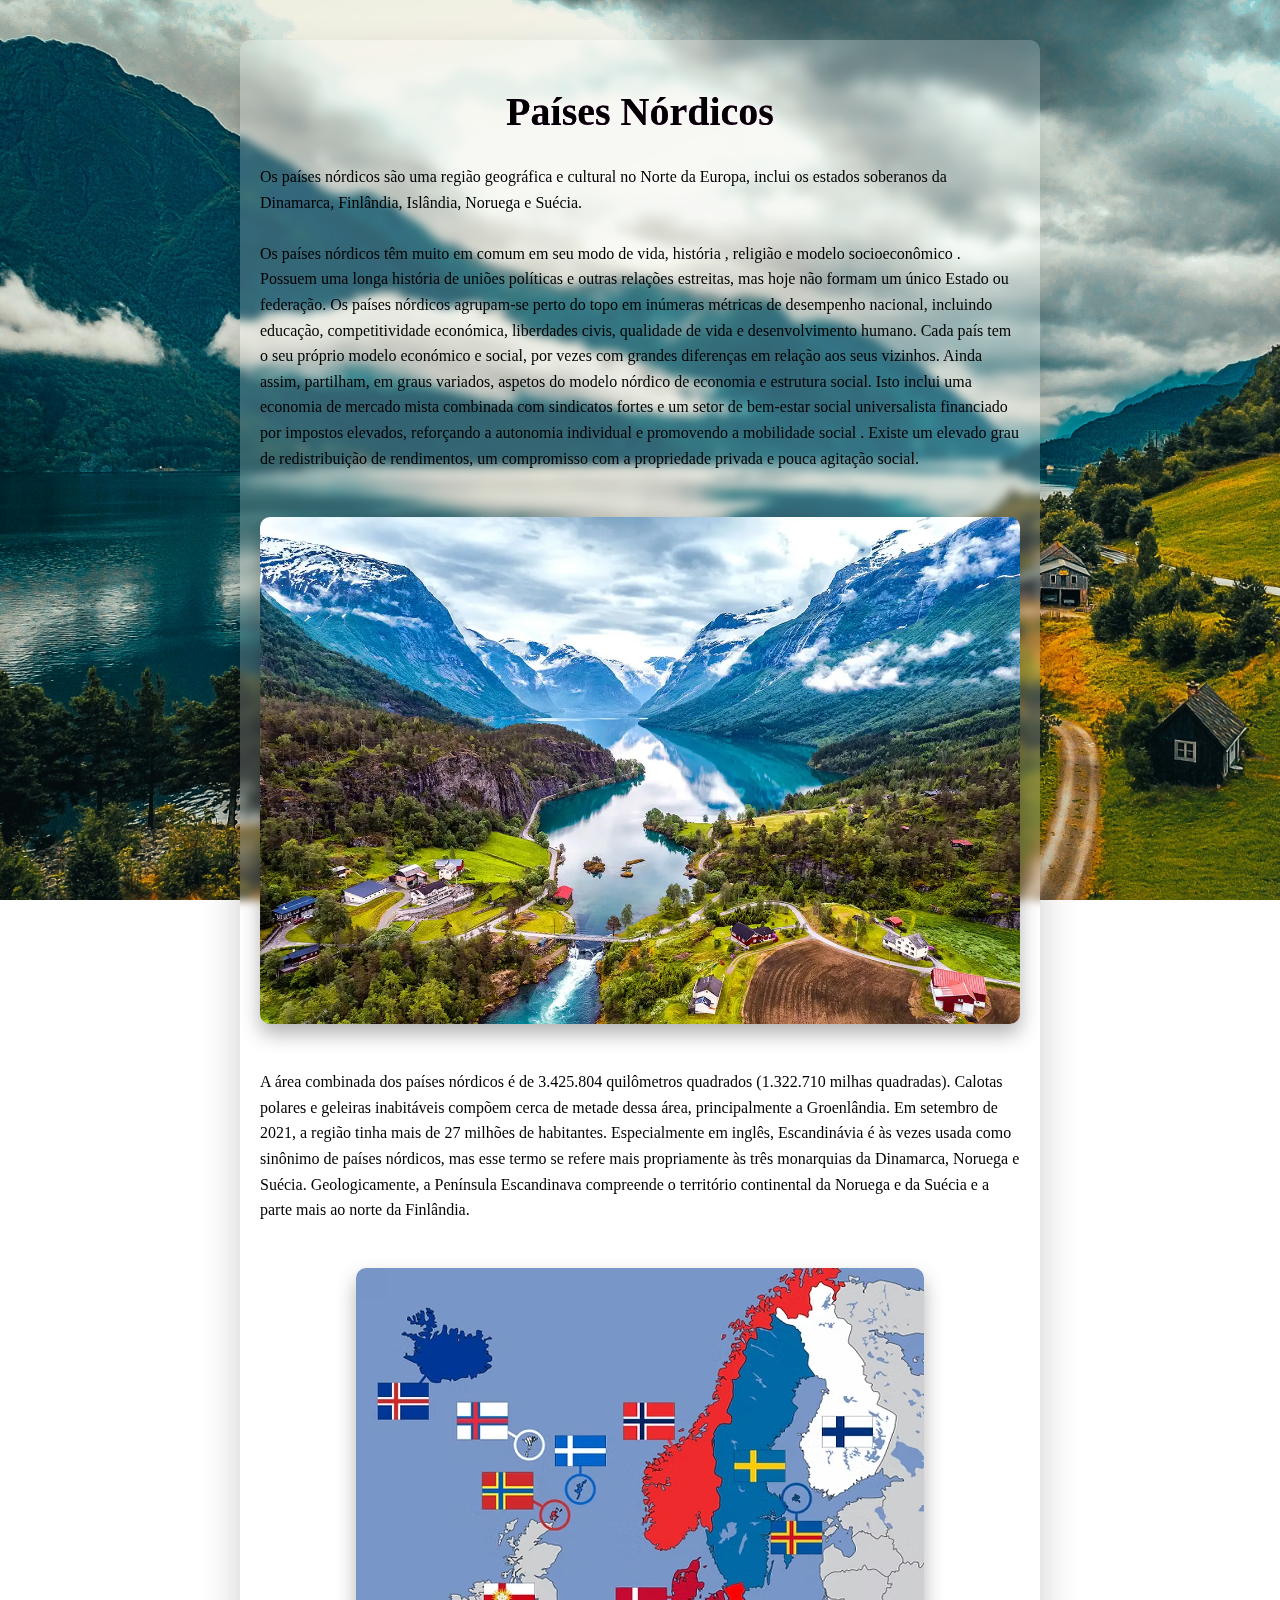
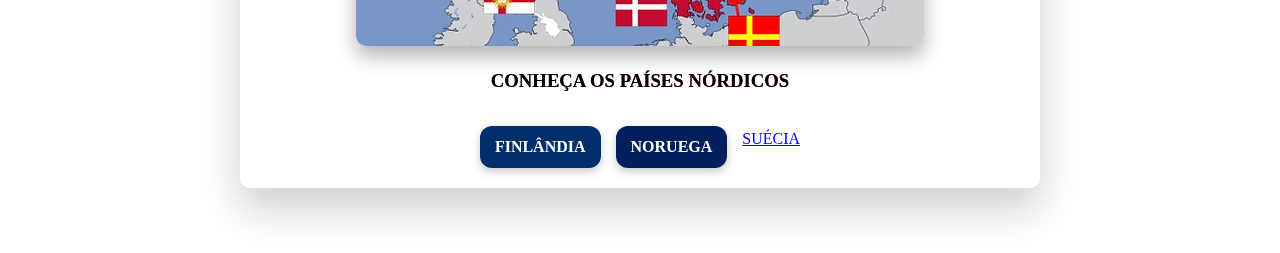
<file: index.html>
<!DOCTYPE html>
<html lang="en">
<head>
    <meta charset="UTF-8">
    <meta name="viewport" content="width=device-width, initial-scale=1.0">
    <title>Países Nórdicos</title>
    <link rel="stylesheet" href="style.css">
</head>
<body>
    <main class="nordicos">

        <h2>Países Nórdicos</h2>
    
        <p>
            Os países nórdicos são uma região geográfica e cultural no Norte da Europa, inclui os estados soberanos da Dinamarca, Finlândia, Islândia, Noruega e Suécia.
        </p>
        <br>
        <p>
            Os países nórdicos têm muito em comum em seu modo de vida, história , religião e modelo socioeconômico . Possuem uma longa história de uniões políticas e outras relações estreitas, mas hoje não formam um único Estado ou federação. Os países nórdicos agrupam-se perto do topo em inúmeras métricas de desempenho nacional, incluindo educação, competitividade económica, liberdades civis, qualidade de vida e desenvolvimento humano. Cada país tem o seu próprio modelo económico e social, por vezes com grandes diferenças em relação aos seus vizinhos. Ainda assim, partilham, em graus variados, aspetos do modelo nórdico de economia e estrutura social. Isto inclui uma economia de mercado mista combinada com sindicatos fortes e um setor de bem-estar social universalista financiado por impostos elevados, reforçando a autonomia individual e promovendo a mobilidade social . Existe um elevado grau de redistribuição de rendimentos, um compromisso com a propriedade privada e pouca agitação social.
        </p>
        <br>
        <img src="assets/paises-nordicos-1.jpg.webp" alt="Paisagem dos países nórdicos" class="paisagem">
        <br>
        <p>
            A área combinada dos países nórdicos é de 3.425.804 quilômetros quadrados (1.322.710 milhas quadradas). Calotas polares e geleiras inabitáveis ​​compõem cerca de metade dessa área, principalmente a Groenlândia. Em setembro de 2021, a região tinha mais de 27 milhões de habitantes. Especialmente em inglês, Escandinávia é às vezes usada como sinônimo de países nórdicos, mas esse termo se refere mais propriamente às três monarquias da Dinamarca, Noruega e Suécia. Geologicamente, a Península Escandinava compreende o território continental da Noruega e da Suécia e a parte mais ao norte da Finlândia.
        </p>
        <br>
        <img src="assets/mapa-paises-nordicos.avif" alt="Mapa dos países nórdicos" class="mapa">
        
        <h3>Conheça os países nórdicos</h3>
    
            <section class="paises">
                    <a href="segunda_pagina.html" class="btn_finlandia">FINLÂNDIA</a>
                    <a href="terceira_pagina.html" class="btn_noruega">NORUEGA</a>
                    <a href="quarta_pagina.html" class="btn_suecia">SUÉCIA</a>
            </section>
            
    </main>

    <footer>
        <p>&copy; 2026 PAÍSES NÓRDICOS</p>
    </footer>

</body>
</html>
</file>
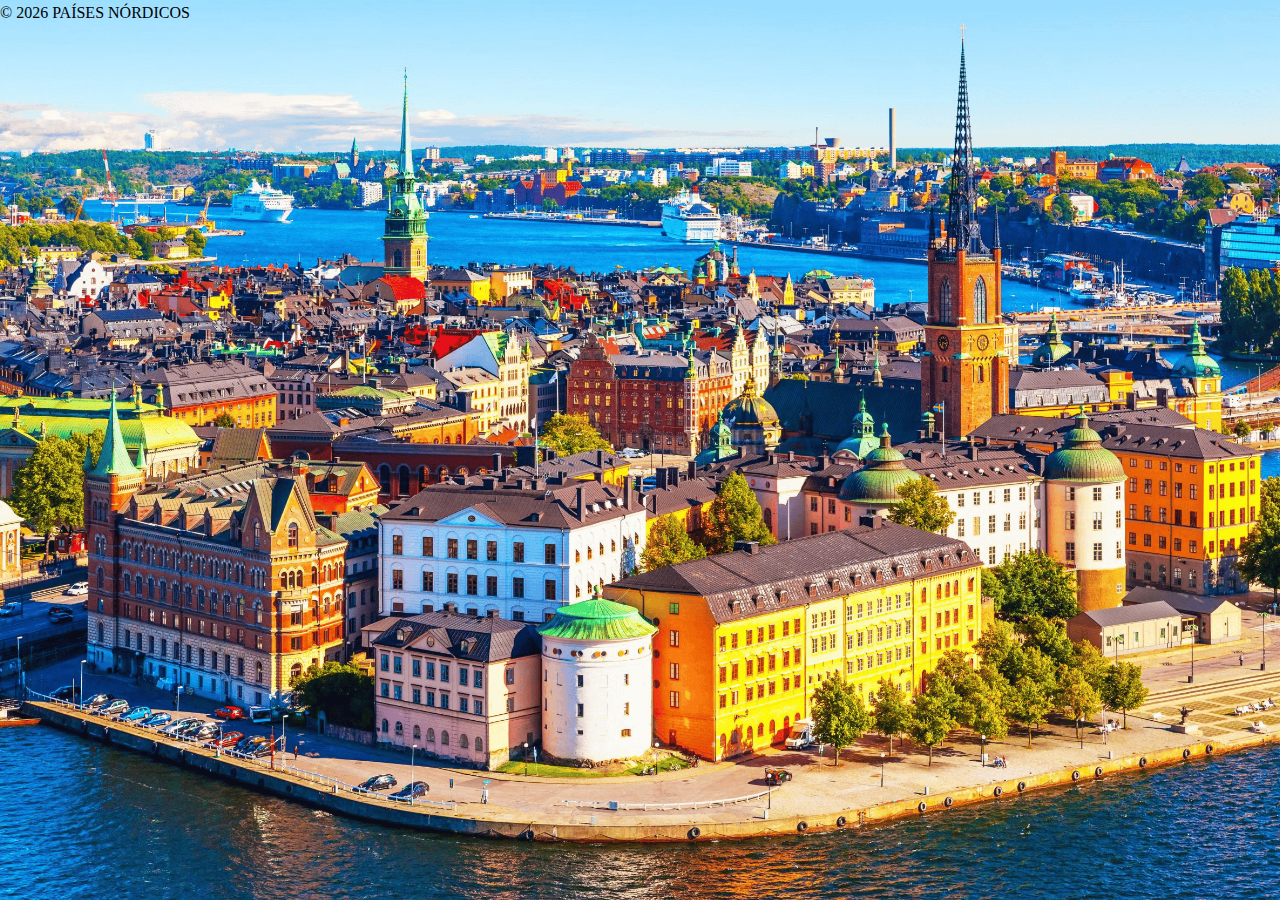
<file: quarta_pagina.html>
<!DOCTYPE html>
<html lang="en">
<head>
    <meta charset="UTF-8">
    <meta name="viewport" content="width=device-width, initial-scale=1.0">
    <title>Suécia</title>
    <link rel="stylesheet" href="style-4.css">
</head>
<body>
    <header>

    </header>

    <footer class="RODAPE">
        <p>&copy; 2026 PAÍSES NÓRDICOS</p>
    </footer>
</body>
</html>
</file>
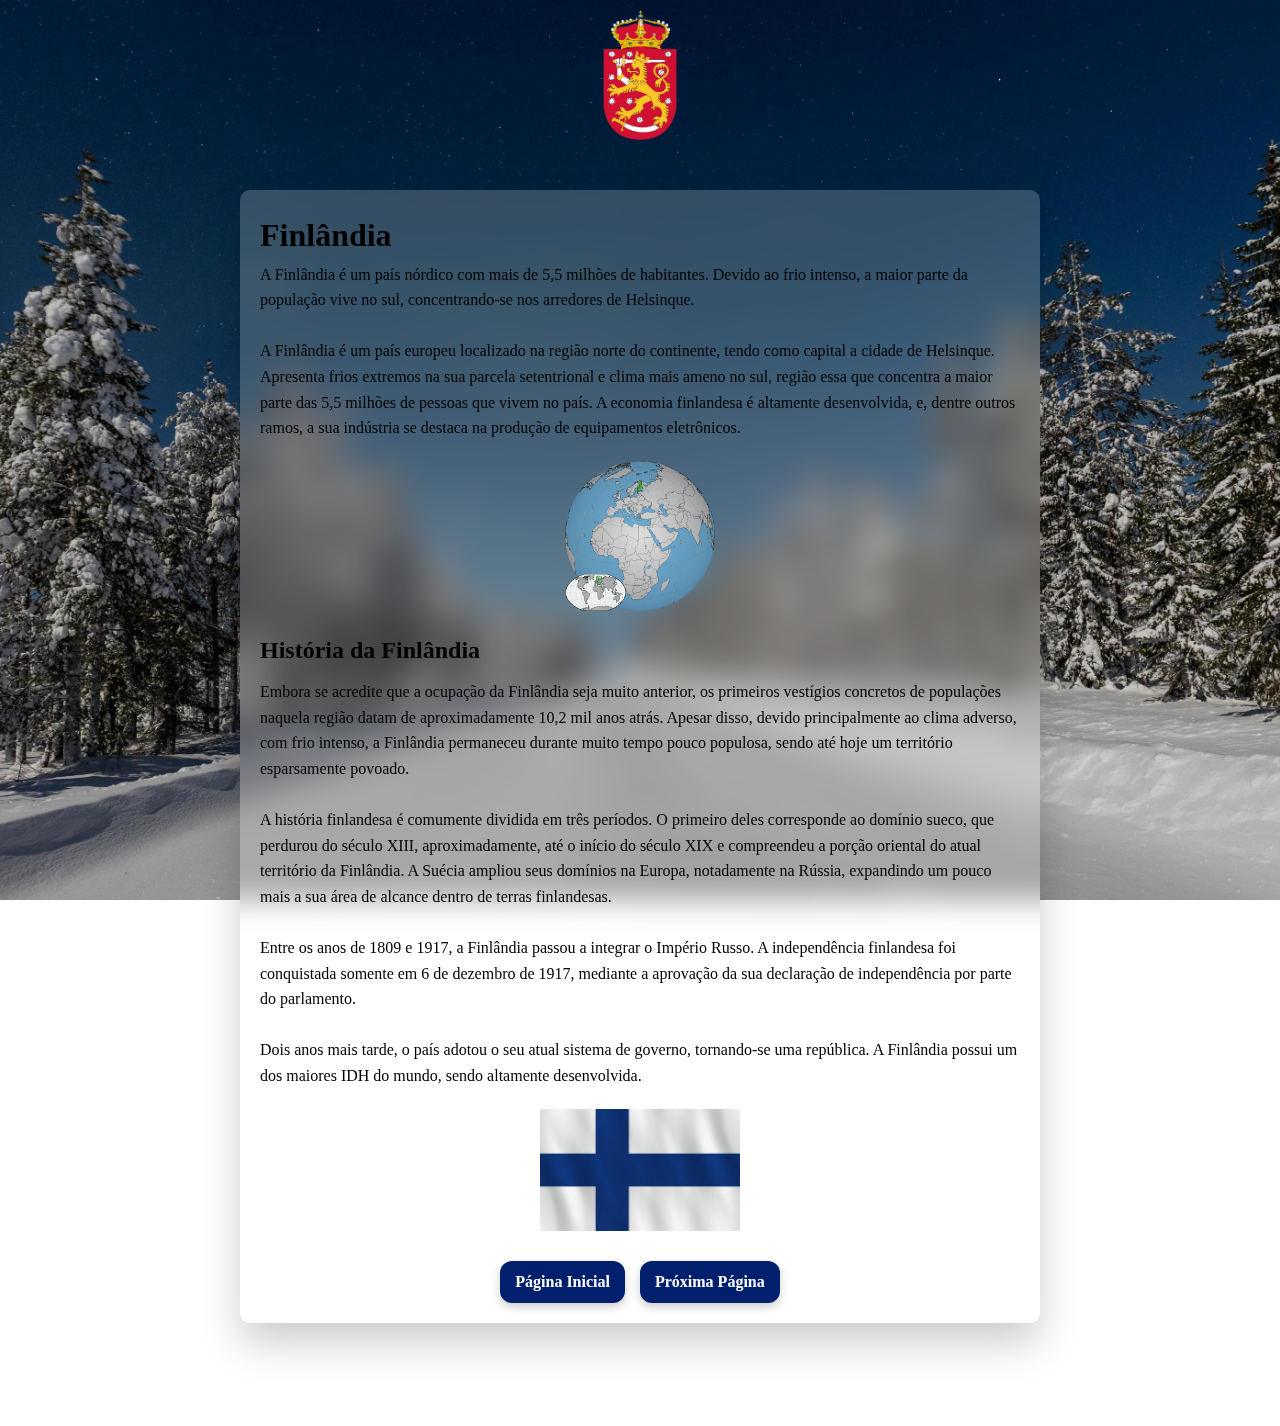
<file: segunda_pagina.html>
<!DOCTYPE html>
<html lang="en">
<head>
    <meta charset="UTF-8">
    <meta name="viewport" content="width=device-width, initial-scale=1.0">
    <title>Finlândia</title>
    <link rel="stylesheet" href="style-2.css">
</head>
<body>
    <header class="TOPO-SITE">
    <!-- LOGO -->
     <img src="assets/logo_finlandia01_remove.png" alt="Logo da Finlândia" class="LOGO_FINLANDIA">
    </header>
    <main class="CONTEUDO-PRINCIPAL">
        <h1>Finlândia</h1>
        <p>A Finlândia é um país nórdico com mais de 5,5 milhões de habitantes. Devido ao frio intenso, a maior parte da população vive no sul, concentrando-se nos arredores de Helsinque.</p>
        <br>
        <p>A Finlândia é um país europeu localizado na região norte do continente, tendo como capital a cidade de Helsinque. Apresenta frios extremos na sua parcela setentrional e clima mais ameno no sul, região essa que concentra a maior parte das 5,5 milhões de pessoas que vivem no país. A economia finlandesa é altamente desenvolvida, e, dentre outros ramos, a sua indústria se destaca na produção de equipamentos eletrônicos.</p>

        <img src="assets/globo_finlandia02.png" alt="Globo da Finlândia" class="GLOBO">

        <h2>História da Finlândia</h2>
        <p>Embora se acredite que a ocupação da Finlândia seja muito anterior, os primeiros vestígios concretos de populações naquela região datam de aproximadamente 10,2 mil anos atrás. Apesar disso, devido principalmente ao clima adverso, com frio intenso, a Finlândia permaneceu durante muito tempo pouco populosa, sendo até hoje um território esparsamente povoado.</p>
        <br>
        <p>A história finlandesa é comumente dividida em três períodos. O primeiro deles corresponde ao domínio sueco, que perdurou do século XIII, aproximadamente, até o início do século XIX e compreendeu a porção oriental do atual território da Finlândia. A Suécia ampliou seus domínios na Europa, notadamente na Rússia, expandindo um pouco mais a sua área de alcance dentro de terras finlandesas.</p>
        <br>
        <p>Entre os anos de 1809 e 1917, a Finlândia passou a integrar o Império Russo. A independência finlandesa foi conquistada somente em 6 de dezembro de 1917, mediante a aprovação da sua declaração de independência por parte do parlamento.</p>
        <br>
        <p>Dois anos mais tarde, o país adotou o seu atual sistema de governo, tornando-se uma república. A Finlândia possui um dos maiores IDH do mundo, sendo altamente desenvolvida.</p>

        <section>
            <img src="assets/bandeira01.jpg" alt="Bandeira da Finlândia" class="BANDEIRA_FINLANDIA">
        </section>

        <section class="CONTAINIER-BOTOES">
            <a href="index.html" class="BOTAO_01">Página Inicial</a>

            <a href="terceira_pagina.html" class="BOTAO_01">Próxima Página</a>

        </section>


    </main>

    <footer class="RODAPE">
        <p>&copy; 2026 PAÍSES NÓRDICOS</p>
    </footer>




</body>
</html>
</file>
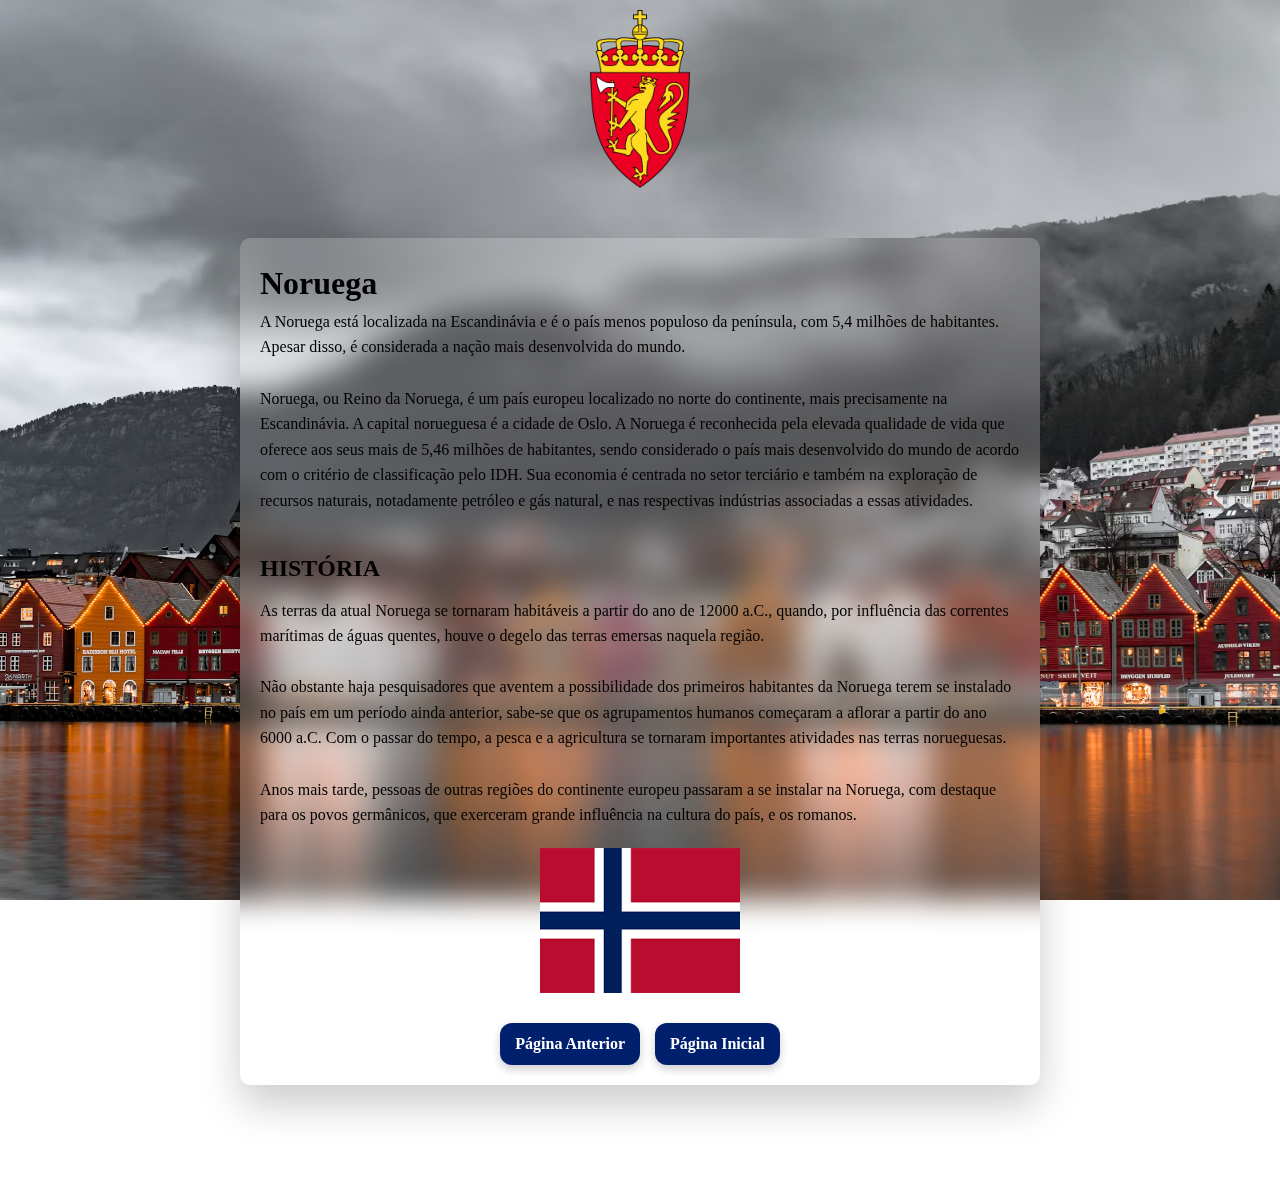
<file: terceira_pagina.html>
<!DOCTYPE html>
<html lang="en">
<head>
    <meta charset="UTF-8">
    <meta name="viewport" content="width=device-width, initial-scale=1.0">
    <title>Noruega</title>
    <link rel="stylesheet" href="style-3.css">
</head>
<body>

    <header class="TOPO-SITE">
    <!-- LOGO -->
     <img src="assets/logo_noruega01.png" alt="Logo da Noruega" class="LOGO_NORUEGA">
    </header>

    <main class="CONTEUDO-PRINCIPAL">
        <h1>Noruega</h1>
        <p>A Noruega está localizada na Escandinávia e é o país menos populoso da península, com 5,4 milhões de habitantes. Apesar disso, é considerada a nação mais desenvolvida do mundo.</p>
        <br>
        <p>Noruega, ou Reino da Noruega, é um país europeu localizado no norte do continente, mais precisamente na Escandinávia. A capital norueguesa é a cidade de Oslo. A Noruega é reconhecida pela elevada qualidade de vida que oferece aos seus mais de 5,46 milhões de habitantes, sendo considerado o país mais desenvolvido do mundo de acordo com o critério de classificação pelo IDH. Sua economia é centrada no setor terciário e também na exploração de recursos naturais, notadamente petróleo e gás natural, e nas respectivas indústrias associadas a essas atividades.</p>
        <br>
        <h2>HISTÓRIA</h2>
        <p>As terras da atual Noruega se tornaram habitáveis a partir do ano de 12000 a.C., quando, por influência das correntes marítimas de águas quentes, houve o degelo das terras emersas naquela região.</p>
        <br>
        <p>Não obstante haja pesquisadores que aventem a possibilidade dos primeiros habitantes da Noruega terem se instalado no país em um período ainda anterior, sabe-se que os agrupamentos humanos começaram a aflorar a partir do ano 6000 a.C. Com o passar do tempo, a pesca e a agricultura se tornaram importantes atividades nas terras norueguesas.</p>
        <br>
        <p>Anos mais tarde, pessoas de outras regiões do continente europeu passaram a se instalar na Noruega, com destaque para os povos germânicos, que exerceram grande influência na cultura do país, e os romanos.</p>

        <section>
            <img src="assets/bandeira_noruega01.png" alt="Bandeira da NORUEGA" class="BANDEIRA_NORUEGA">
        </section>

        <section class="CONTAINIER-BOTOES">
            <a href="segunda_pagina.html" class="BOTAO_01">Página Anterior</a>

            <a href="index.html" class="BOTAO_01">Página Inicial</a>

        </section>


    </main>

    <footer class="RODAPE">
        <p>&copy; 2026 PAÍSES NÓRDICOS</p>
    </footer>
    
</body>
</html>
</file>
<file: style.css>
/* RESET NO NAVEGADOR */
* {
    margin: 0;
    padding: 0;
    box-sizing: border-box;
}

body {
    font-family: Cambria, Cochin, Georgia, Times, 'Times New Roman', serif;
    /* background-color: #ffffff; */
    background-image: url(assets/lugar.jpg);
    line-height: 1.6;

    background-repeat: no-repeat;
    background-position: center;
    background-size: cover;
    background-attachment: fixed;
}

h2, h3 {
    background: linear-gradient(120deg, #29f898, #0c2dec, #5b0b8a, #e62d9f);
    background-size: 300% 100%;
    background-position: 100% 0;
    background-clip: text;
    -webkit-background-clip: text; 
    transition: transform 0.3s ease, background-position 0.5s ease, color 0.3s ease;
}

h2 {
    text-align: center;
    color: rgb(0, 0, 0); 
    font-size: 40px;
    margin: 20px;
}

h3 {
    text-align: center;
    margin: 20px;
    text-transform: uppercase;
    color: rgb(0, 0, 0); 
}
ol {
    padding: 30px auto;
    margin: 10px;
    margin-bottom: 30px;
    text-align: center;
    font-size: 20px;
    margin-bottom: 30px;
}

.nordicos {
    max-width: 800px;
    margin: 40px auto;
    padding: 20px;
    background: rgba(255, 255, 255, 0.20);
    backdrop-filter: blur(5px);
    border-radius: 10px;
    box-shadow: 0 20px 40px rgba(0, 0, 0, 0.2);
}

.paises {
    display: flex;
    justify-content: center;
    gap: 15px;
    margin-top: 30px;
}

.btn_finlandia {
    display: inline-block;
    padding: 8px 15px;
    background-color: #002f6c; 
    color: #fff;
    text-decoration: none;
    font-weight: 600;
    border-radius: 12px;
    transition: all 0.3s ease;
    border: none;
    cursor: pointer;
    box-shadow: 0 4px 10px rgba(0,0,0,0.2);
}

.btn_noruega {
    display: inline-block;
    padding: 8px 15px;
    background-color: #00205B;
    color: #fff;
    text-decoration: none;
    font-weight: 600;
    border-radius: 12px;
    transition: all 0.3s ease;
    border: none;
    cursor: pointer;
    box-shadow: 0 4px 10px rgba(0,0,0,0.2);
}

.paisagem {
    display: block;
    max-width: 100%;
    height: auto;
    margin: 20px auto;
    border-radius: 10px;
    box-shadow: 0 10px 20px rgba(0,0,0,0.3);
}

.mapa {
    display: block;
    max-width: 100%;
    height: auto;
    margin: 20px auto;
    border-radius: 10px;
    box-shadow: 0 10px 20px rgba(0,0,0,0.3);
}

.btn_noruega:hover {
    background-color: #000; 
    transform: translateY(-3px);
    box-shadow: 0 6px 15px rgba(0,0,0,0.3);
}

.btn_finlandia:hover {
    background-color: #000; 
    transform: translateY(-3px);
    box-shadow: 0 6px 15px rgba(0,0,0,0.3);
}

h2:hover {
    transform: scale(1.1);
    color: transparent; 
    background-position: 0% 0;
    filter: drop-shadow(0 0 8px rgba(96, 239, 255, 0.5));
}

h3:hover {
    transform: scale(1.1);
    color: transparent;
    background-position: 0% 0;
    filter: drop-shadow(0 0 8px rgba(161, 102, 171, 0.5));
}

footer {
    text-align: center;
    color: #ffffff;
}
</file>
<file: style-4.css>
/* RESET NO NAVEGADOR */
* {
    margin: 0;
    padding: 0;
    box-sizing: border-box;
}

body {
    font-family: Cambria, Cochin, Georgia, Times, 'Times New Roman', serif;
    /* background-color: #ffffff; */
    background-image: url(assets/Suecia-fundo.png);
    line-height: 1.6;

    background-repeat: no-repeat;
    background-position: center;
    background-size: cover;
    background-attachment: fixed;
}
</file>
<file: style-2.css>
/* RESET NO NAVEGADOR */
* {
    margin: 0;
    padding: 0;
    box-sizing: border-box;
}

body{
    font-family: Cambria, Cochin, Georgia, Times, 'Times New Roman', serif;
    background-image: url(assets/background_finlandia01.jpg);
    color: black;
    line-height: 1.6;

    background-repeat: no-repeat;
    background-position: center;
    background-size: cover;
    background-attachment: fixed;

}

/* CONFIGURAÇÕES DO CABEÇALHO */
.TOPO-SITE {
    /* background-color: rgb(2, 2, 2); */
    padding: 10px;
    display: flex;
    justify-content: center; /* Centraliza o logo horizontalmente */
   

}

.LOGO_FINLANDIA {
    
    width: 100px;     /* Tamanho da imagem */
    height: auto;     /* Mantém a proporção */
    transition: 0.3s; /* Efeito suave para interações */
}

.LOGO_FINLANDIA:hover {
    transform: scale(1.1); /* Aumenta o tamanho e gira a imagem ao passar o mouse */
}

.GLOBO {
    width: 150px;     /* Tamanho da imagem */
    height: auto;     /* Mantém a proporção */
    display: block;
    margin: 20px auto; /* Centraliza a imagem horizontalmente e adiciona margem vertical */
    transition: 0.3s;

}

.GLOBO:hover {
    transform: scale(1.1) ; /* Aumenta o tamanho e gira a imagem ao passar o mouse */
}

.BANDEIRA_FINLANDIA {
    width: 200px;     /* Tamanho da imagem */
    height: auto;     /* Mantém a proporção */
    display: block;
    margin: 20px auto; /* Centraliza a imagem horizontalmente e adiciona margem vertical */
    transition: 0.3s; /* Efeito suave para interações */

}

.BANDEIRA_FINLANDIA:hover {
    transform: scale(1.1) ; /* Aumenta o tamanho e gira a imagem ao passar o mouse */
}



/* Estilizando o Conteúdo Principal */
.CONTEUDO-PRINCIPAL {
    max-width: 800px;  /* Limita a largura do texto para não ficar esticado */
    margin: 40px auto; /* Centraliza o bloco de conteúdo na tela */
    padding: 20px;
    
    /* TRANSPARÊNCIA: */
    background: rgba(255, 255, 255, 0.20); /* Branco com 7 opacidade */
    backdrop-filter: blur(15px);          /* Desfoca o fundo atrás da caixa */
    
    border-radius: 10px;
    /* border: 1px solid rgba(255, 255, 255, 0.4); */
    box-shadow: 0 20px 40px rgba(0, 0, 0, 0.2);
}

h2 {
    margin-top: 10px;
    margin-bottom: 10px;
}


.CONTAINIER-BOTOES {
    display: flex;
    justify-content: center;
    gap: 15px;
    margin-top: 30px;
}


.BOTAO_01 {
    display: inline-block;
    padding: 8px 15px;
    background-color: #001f6c; /* Cinza grafite escuro */
    color: #fff;
    text-decoration: none;
    font-weight: 600;
    border-radius: 12px;
    transition: all 0.3s ease;
    border: none;
    cursor: pointer;
    box-shadow: 0 4px 10px rgba(0,0,0,0.2);
}

.BOTAO_01:hover {
    background-color: #000; /* Fica preto total ao passar o mouse */
    transform: translateY(-3px);
    box-shadow: 0 6px 15px rgba(0,0,0,0.3);
}



/* Estilizando o Rodapé */
.RODAPE {
    text-align: center;
    padding: 20px;
    font-size: 0.9em;
    color: white;
}
</file>
<file: style-3.css>
/* RESET NO NAVEGADOR */
* {
    margin: 0;
    padding: 0;
    box-sizing: border-box;
}

body{
    font-family: Cambria, Cochin, Georgia, Times, 'Times New Roman', serif;
    background-image: url(assets/background_noruega01.avif);
    color: black;
    line-height: 1.6;

    background-repeat: no-repeat;
    background-position: center;
    background-size: cover;
    background-attachment: fixed;

}

/* CONFIGURAÇÕES DO CABEÇALHO */
.TOPO-SITE {
    /* background-color: rgb(2, 2, 2); */
    padding: 10px;
    display: flex;
    justify-content: center; /* Centraliza o logo horizontalmente */
   

}

.LOGO_NORUEGA {
    
    width: 100px;     /* Tamanho da imagem */
    height: auto;     /* Mantém a proporção */
    transition: 0.3s; /* Efeito suave para interações */
}

.LOGO_NORUEGA:hover {
    transform: scale(1.1); /* Aumenta o tamanho e gira a imagem ao passar o mouse */
}

.GLOBO {
    width: 150px;     /* Tamanho da imagem */
    height: auto;     /* Mantém a proporção */
    display: block;
    margin: 20px auto; /* Centraliza a imagem horizontalmente e adiciona margem vertical */
    transition: 0.3s;

}

.GLOBO:hover {
    transform: scale(1.1) ; /* Aumenta o tamanho e gira a imagem ao passar o mouse */
}

.BANDEIRA_NORUEGA {
    width: 200px;     /* Tamanho da imagem */
    height: auto;     /* Mantém a proporção */
    display: block;
    margin: 20px auto; /* Centraliza a imagem horizontalmente e adiciona margem vertical */
    transition: 0.3s; /* Efeito suave para interações */

}

.BANDEIRA_NORUEGA:hover {
    transform: scale(1.1) ; /* Aumenta o tamanho e gira a imagem ao passar o mouse */
}



/* Estilizando o Conteúdo Principal */
.CONTEUDO-PRINCIPAL {
    max-width: 800px;  /* Limita a largura do texto para não ficar esticado */
    margin: 40px auto; /* Centraliza o bloco de conteúdo na tela */
    padding: 20px;
    
    /* TRANSPARÊNCIA: */
    background: rgba(255, 255, 255, 0.20); /* Branco com 7 opacidade */
    backdrop-filter: blur(15px);          /* Desfoca o fundo atrás da caixa */
    
    border-radius: 10px;
    /* border: 1px solid rgba(255, 255, 255, 0.4); */
    box-shadow: 0 20px 40px rgba(0, 0, 0, 0.2);
}

h2 {
    margin-top: 10px;
    margin-bottom: 10px;
}


.CONTAINIER-BOTOES {
    display: flex;
    justify-content: center;
    gap: 15px;
    margin-top: 30px;
}


.BOTAO_01 {
    display: inline-block;
    padding: 8px 15px;
    background-color: #001f6c; /* Cinza grafite escuro */
    color: #fff;
    text-decoration: none;
    font-weight: 600;
    border-radius: 12px;
    transition: all 0.3s ease;
    border: none;
    cursor: pointer;
    box-shadow: 0 4px 10px rgba(0,0,0,0.2);
}

.BOTAO_01:hover {
    background-color: #000; /* Fica preto total ao passar o mouse */
    transform: translateY(-3px);
    box-shadow: 0 6px 15px rgba(0,0,0,0.3);
}



/* Estilizando o Rodapé */
.RODAPE {
    text-align: center;
    padding: 20px;
    font-size: 0.9em;
    color: white;
}
</file>
